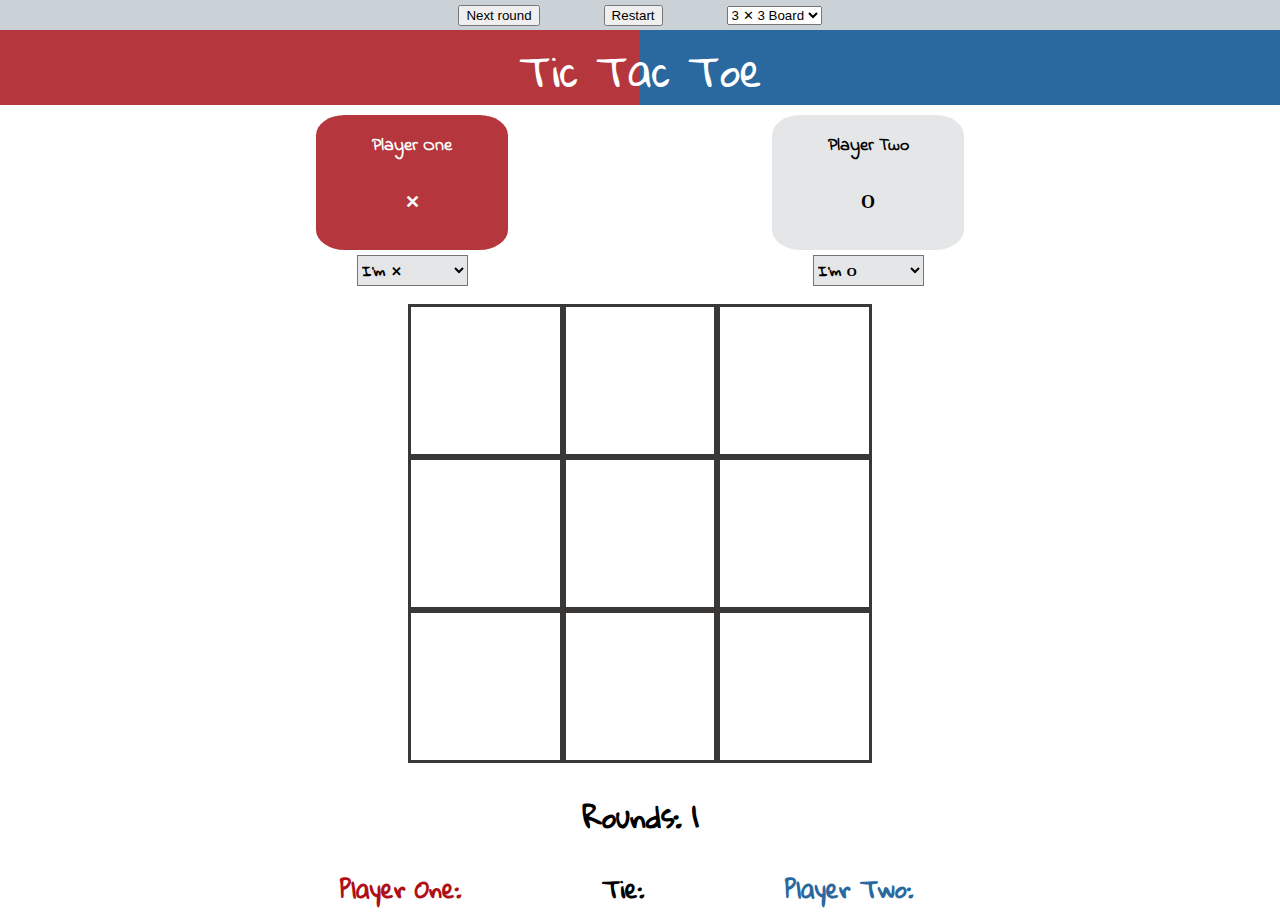
<file: index.html>
<!DOCTYPE html>
<html lang="en">
<head>
    <meta charset="UTF-8">
    <meta http-equiv="X-UA-Compatible" content="IE=edge">
    <meta name="viewport" content="width=device-width, initial-scale=1.0">
    <title>Tic Tac Toe V2</title>
    <link rel="stylesheet" href="css/style.css">
</head>
<body>
    <div class="mainContainer">
        
        <!-- reset and board size choose button -->
        <div class="firstLine">
            <div>
                <button id="reset" type="button">Next round</button>
            </div>

            <div>
                <button id="restartGame" type="button">Restart</button>
            </div>

            <div id="boardSize">
                <select id="dropdownBoardSize" autocomplete="off">
                    <option value="boardSize3" selected>3 &#10005 3 Board</option>
                    <option value="boardSize5">5 &#10005 5 Board</option>
                    <option value="boardSize8">8 &#10005 8 Board</option>
                </select>
            </div>

        </div>
    
        <!-- secondLine: logo -->
        <div class="secondLine">
            <div>Tic Tac Toe</div>
            <div class="b1"></div>
            <div class="b2"></div>
        </div>
    
        <!-- thirdLine: player and winning and fair notification -->
        <div class="thirdLine">
            <div id="p1Win">
                <!-- <p>Congratulations!</p> -->
                <p>You Win!</p>
                <img src="./graph/congratulation1.gif" alt="congratulation1">
            </div>

            <div id="pOne">
                <p>Player One</p>

                <div class="pOneProfile">
                    <p>&#10005</p>
                </div>

                <div class="dropdownBox">
                <!-- autocomplete='off' will turn off the webpage memory -->
                    <select id="dropdownOne" autocomplete="off">
                        <option value="symbolX" selected>I'm &#10005</option>
                        <option value="harry">I'm Harry</option>
                        <option value="naruto">I'm Naruto</option>
                        <option value="ironman">I'm Ironman</option>
                        <option value="computerOne">I'm Computer</option>
                    </select>
                </div>

            </div>
            
            <div id="fair">
                <p>Fair Game</p>
                <img src="./graph/congratulation3.gif" alt="fair">
            </div>
            
            <div id="pTwo">
                <p>Player Two</p>
                
                <div class="pTwoProfile">
                    <p>&#927</p>

                </div>

                <div class="dropdownBox">
                    <select id="dropdownTwo" autocomplete="off">
                        <option value="symbolO" selected>I'm &#927</option>
                        <option value="malfoy">I'm Malfoy</option>
                        <option value="sasuke">I'm Sasuke</option>
                        <option value="captain">I'm Captain</option>
                        <option value="computerTwo">I'm Computer</option>
                    </select>
                </div>

            </div>
            
            <div id="p2Win">
                <!-- <p>Congratulations!</p> -->
                <p>You Win!</p>
                <img src="./graph/congratulation1.gif" alt="congratulation1">
                
            </div>
        </div>
    
        <!-- forthLine: for rounds, player 1 & 2 winning times (maybe next version) -->
        <div class="forthLine"></div>
        
        <!-- fifthLine: 3 * 3 , 5 * 5 , 8 * 8 board -->

        <div class="threeLineBoard"></div>

        <div class="fiveLineBoard"></div>

        <div class="eightLineBoard"></div>

        <!-- <div class="fifthLine">
            <div class="zeroRow">
                <div class="chequer" id="r0c0" ></div>
                <div class="chequer" id="r0c1" ></div>
                <div class="chequer" id="r0c2" ></div>        
            </div>

            <div class="firstRow">
                <div class="chequer" id="r1c0"></div>
                <div class="chequer" id="r1c1"></div>
                <div class="chequer" id="r1c2"></div>
            </div>

            <div class="secondRow">
                <div class="chequer" id="r2c0"></div>
                <div class="chequer" id="r2c1"></div>
                <div class="chequer" id="r2c2"></div>
            </div>
        </div> -->
            
        <!-- for showing how many rounds -->
        <div class="sixthLine">
            <div id="sixLineRounds">Rounds:</div>

            <div id="roundNo">1</div>
        </div>

        <!-- for showing player 1 & 2 winning times & tie times -->
        <div class="seventhLine">

            <div class="seventhLineBlock playerOneMark">
                <div>Player One:</div>
                <div id="p1WinNo">0</div>
            </div>
            
            <div class="seventhLineBlock">
                <div>Tie:</div>
                <div id="tieNo">0</div>
            </div>
            
            <div class="seventhLineBlock playerTwoMark">
                <div>Player Two:</div>
                <div id="p2WinNo">0</div>
            </div>


    </div>

    <script src="js/jquery.js"></script>
    <script src="js/main.js"></script>
</body>
</html>
</file>
<file: css/style.css>
@import url('https://fonts.googleapis.com/css2?family=DynaPuff:wght@600&display=swap');
@import url('https://fonts.googleapis.com/css2?family=Indie+Flower&display=swap');
@import url('https://fonts.googleapis.com/css2?family=Gloria+Hallelujah&display=swap');



/* font-family: 'DynaPuff', cursive; */
/* font-family: 'Indie Flower', cursive; */
/* font-family: 'Gloria Hallelujah', cursive; */




div{
    /* border: 1px solid red; */
}

/* .mainContainer{
    position: relative;
    border: 1px solid green;
    width: 100%;
    height: 100%;
} */

body{
    padding: 0;
    margin: 0;
}



/*********** firstLine: reset and board size choose button ***********/

.firstLine{
    position: relative;
    text-align: center;
    height: 30px;
    background-color: #cad1d7;
    /* background-color: #5586ae; */
}

.firstLine div{
    display: inline;
    margin: 30px;
}

.firstLine button{
    margin-top: 5px;
}


/* secondLine: logo */

.secondLine{
    position: relative;
    text-align: center;
    font-family: 'Gloria Hallelujah', cursive;
    font-size: 40px;
    height: 75px;
    color:white;
    z-index: 1;
}


.b1{
    position: absolute;
    display: inline;
    z-index: -2;
    top: 0;
    left: 0;
    width: 50%;
    height: 100%;
    background-color: #b5363d;
}

.b2{
    position: absolute;
    display: inline;
    z-index: -2;
    top: 0;
    width: 50%;
    height: 100%;
    background-color: #2a69a0;
}

/* 

.secondLine{
    position: relative;
    text-align: center;
    font-family: 'Gloria Hallelujah', cursive;
    font-size: 40px;
    height: 83px;
    color:white;
    z-index: 1;
}

.b1{
    position: relative;
    display: inline-block;
    z-index: -2;
    width: 100%;
    height: 75px;
    left: -50%;
    top: -82px;
    background-color: #b5363d;
}

.b2{
    position: relative;
    display: inline-block;
    z-index: -2;
    width: 100%;
    height: 75px;
    right: -50%;
    top: -181px;
    background-color: #2a69a0;
} */

/************ thirdLine: player and winning and fair notification ************/

.thirdLine{
    display: flex;
    flex-direction: row;
    flex-wrap: nowrap;
    justify-content: center;
    text-align: center;
    height: 135px;
}

.thirdLine #p1Win,
.thirdLine #pOne,
.thirdLine #fair,
.thirdLine #pTwo,
.thirdLine #p2Win
{
    /* border: 1px solid green; */
    width: 15%;
    height: 100%;
    margin: 0 18px;
    /* font-size: 18px; */
    font-weight: 700;
    margin-top: 10px;
}

#pOne,
#pTwo
{
    position: relative;
    /* border: 1px solid rgb(58, 55, 55); */
    background-color: #e4e6e8;
    text-align: center;
    border-radius: 15%;
    font-family: 'Indie Flower', cursive;
    font-size: 18px;
    /* background-color: #b5363d; */
    /* background-color: #4577a2; */
}

#pOne{
    background-color: #b5363d;
    color: white;
}

#p1Win,
#fair,
#p2Win
{
    position: relative;
    opacity: 0;
    font-family: 'Gloria Hallelujah', cursive;
    font-size: 30px;
    top: -30px;
    transition-duration: 0.2s;
}

#p1Win img{
    position: relative;
    /* left: -45px; */
    left: -30%;
    z-index: -2;
    top: -55px;
}

#p2Win img{
    position: relative;
    left: -153px;
    /* left: -130%; */
    z-index: -2;
    top: -55px;
    transform: scaleX(-1);
}

#fair{
    font-size: 25px;
}

#fair img{
    position: relative;
    z-index: -10;
    width: 100%;
    top: -50px;
}


.pOneProfile,
.pTwoProfile
{
    /* position: relative; */
    height: 50%;
    width: 6vh;
    margin-bottom: 10px;
    margin: 10px auto;
    /* background-image: url(../graph/sasuke.png); */
    /* background-image: none; */
    background-size: contain;
    background-repeat: no-repeat;
    text-align: center;
}

.pOneProfile p,
.pTwoProfile p
{
    position: relative;
    top: 20%;
    /* opacity: 0; */
}

/* z-index in case the select box is covered by other block */
/* to use z-index, to make sure position is not static */
.dropdownBox{
    position: relative;
    /* height: 20%; */
    z-index: 30;
    width: 100%;
}

#dropdownOne,
#dropdownTwo
{
    background-color: #e4e6e8;
    /* font-family: 'Indie Flower', cursive; */
    font-family: 'Gloria Hallelujah', cursive;
    font-weight: 600;
    /* font-size: 15px; */
}




/************ forthLine: for rounds, player 1 & 2 winning times ************/

.forthLine{
    position: relative;
    text-align: center;
    height: 50px;
}


/*********************** fifthLine: 3 * 3 board ***********************/

.threeLineBoard{
    display: block;
    /* display: none; */
    margin-top: 14px;
}

.threeLineBoard .boardThreeRow0,
.threeLineBoard .boardThreeRow1,
.threeLineBoard .boardThreeRow2
{
    display: flex;
    flex-direction: row;
    flex-wrap: nowrap;
    width: 55vh;
    height: 17vh;
    margin: 0 auto;
    justify-content: center;
    /* text-align: center; */
}

.threeLineBoard .chequer{
    width: 30%;
    border: 3px solid rgb(58, 55, 55);
    font-size: 100px;
    display: flex;
    justify-content: center;
    align-items: center;
    /* height: 32%; */
    /* margin: 0; */
    /* background-image: none; */
    background-size: contain;
}

/************ fifthLine: 5 * 5 board ************/

.fiveLineBoard{
    /* display: block;  */
    display: none;
    margin-top: 13px;
}

.fiveLineBoard .boardFiveRow0,
.fiveLineBoard .boardFiveRow1,
.fiveLineBoard .boardFiveRow2,
.fiveLineBoard .boardFiveRow3,
.fiveLineBoard .boardFiveRow4
{
    display: flex;
    flex-direction: row;
    flex-wrap: nowrap;
    width: 52vh;
    height: 10.2vh;
    margin: 0 auto;
    justify-content: center;
    /* text-align: center; */
}

.fiveLineBoard .chequer
{
    width: 20%;
    border: 3px solid rgb(58, 55, 55);
    font-size: 60px;
    display: flex;
    justify-content: center;
    align-items: center;
    /* height: 32%; */
    /* margin: 0; */
    background-size: contain;
}

/************ fifthLine: 8 * 8 board ************/

.eightLineBoard{
    /* display: block;  */
    display: none;
    margin-top: 13px;
}

.eightLineBoard .boardEightRow0,
.eightLineBoard .boardEightRow1,
.eightLineBoard .boardEightRow2,
.eightLineBoard .boardEightRow3,
.eightLineBoard .boardEightRow4,
.eightLineBoard .boardEightRow5,
.eightLineBoard .boardEightRow6,
.eightLineBoard .boardEightRow7
{
    display: flex;
    flex-direction: row;
    flex-wrap: nowrap;
    width: 53vh;
    height: 6.5vh;
    margin: 0 auto;
    justify-content: center;
    /* text-align: center; */
}

.eightLineBoard .chequer
{
    width: 15%;
    border: 3px solid rgb(58, 55, 55);
    font-size: 40px;
    display: flex;
    justify-content: center;
    align-items: center;
    /* height: 32%; */
    /* margin: 0; */
    background-size: contain;
}

.chequer:hover{
    background-color: #e4e6e8;
}

.chequer:active{
    background-color: #848688;
    opacity: 0.5;
}

.chequer{
    position: relative;
    z-index: 3;
}


/************ sixthLine: for showing how many rounds ************/

.sixthLine{
    display: flex;
    justify-content: center;
    align-items: center;
    margin-top: 20px;
    /* font-family: 'Indie Flower', cursive; */
    font-family: 'Gloria Hallelujah', cursive;
}

.sixthLine div{
    text-align: center;
    font-size: 28px;
    font-weight: 800;
    margin: 5px;
}

/************ seventhLine: for showing player 1 & 2 winning times & tie times ************/
.seventhLine{
    display: flex;
    justify-content: center;
    align-items: center;
    margin-top: 15px;
}

.seventhLineBlock{
    display: flex;
    justify-content: center;
    align-items: center;
    font-size: 23px;
    font-weight: 800;
    margin: 0px 50px;
    /* font-family: 'Indie Flower', cursive; */
    font-family: 'Gloria Hallelujah', cursive;
}

.seventhLineBlock div{
    text-align: center;
    margin: 0 7px;
}

#p1WinNo,
#tieNo,
#p2WinNo
{
    opacity: 0;
}

.playerOneMark{
    color:#af1018;
}

.playerTwoMark{
    color: #2a69a0;
}
</file>
